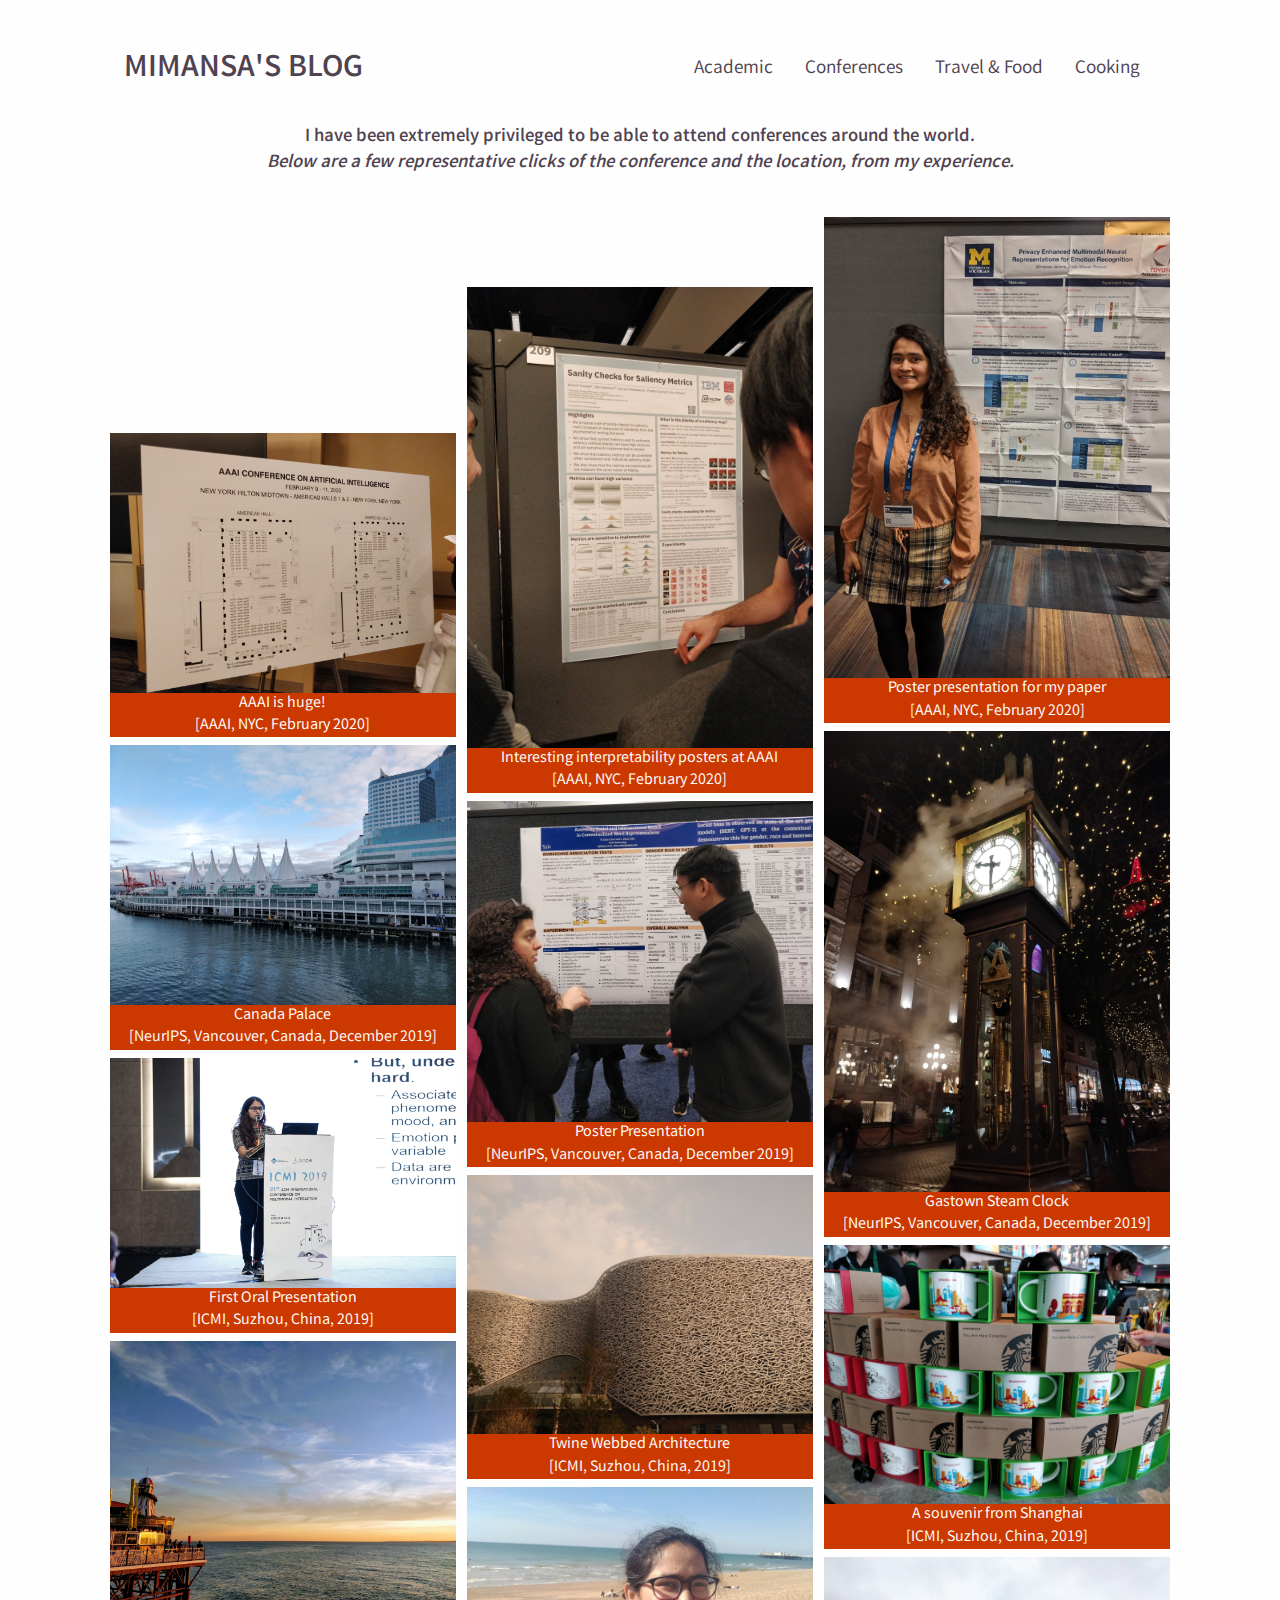
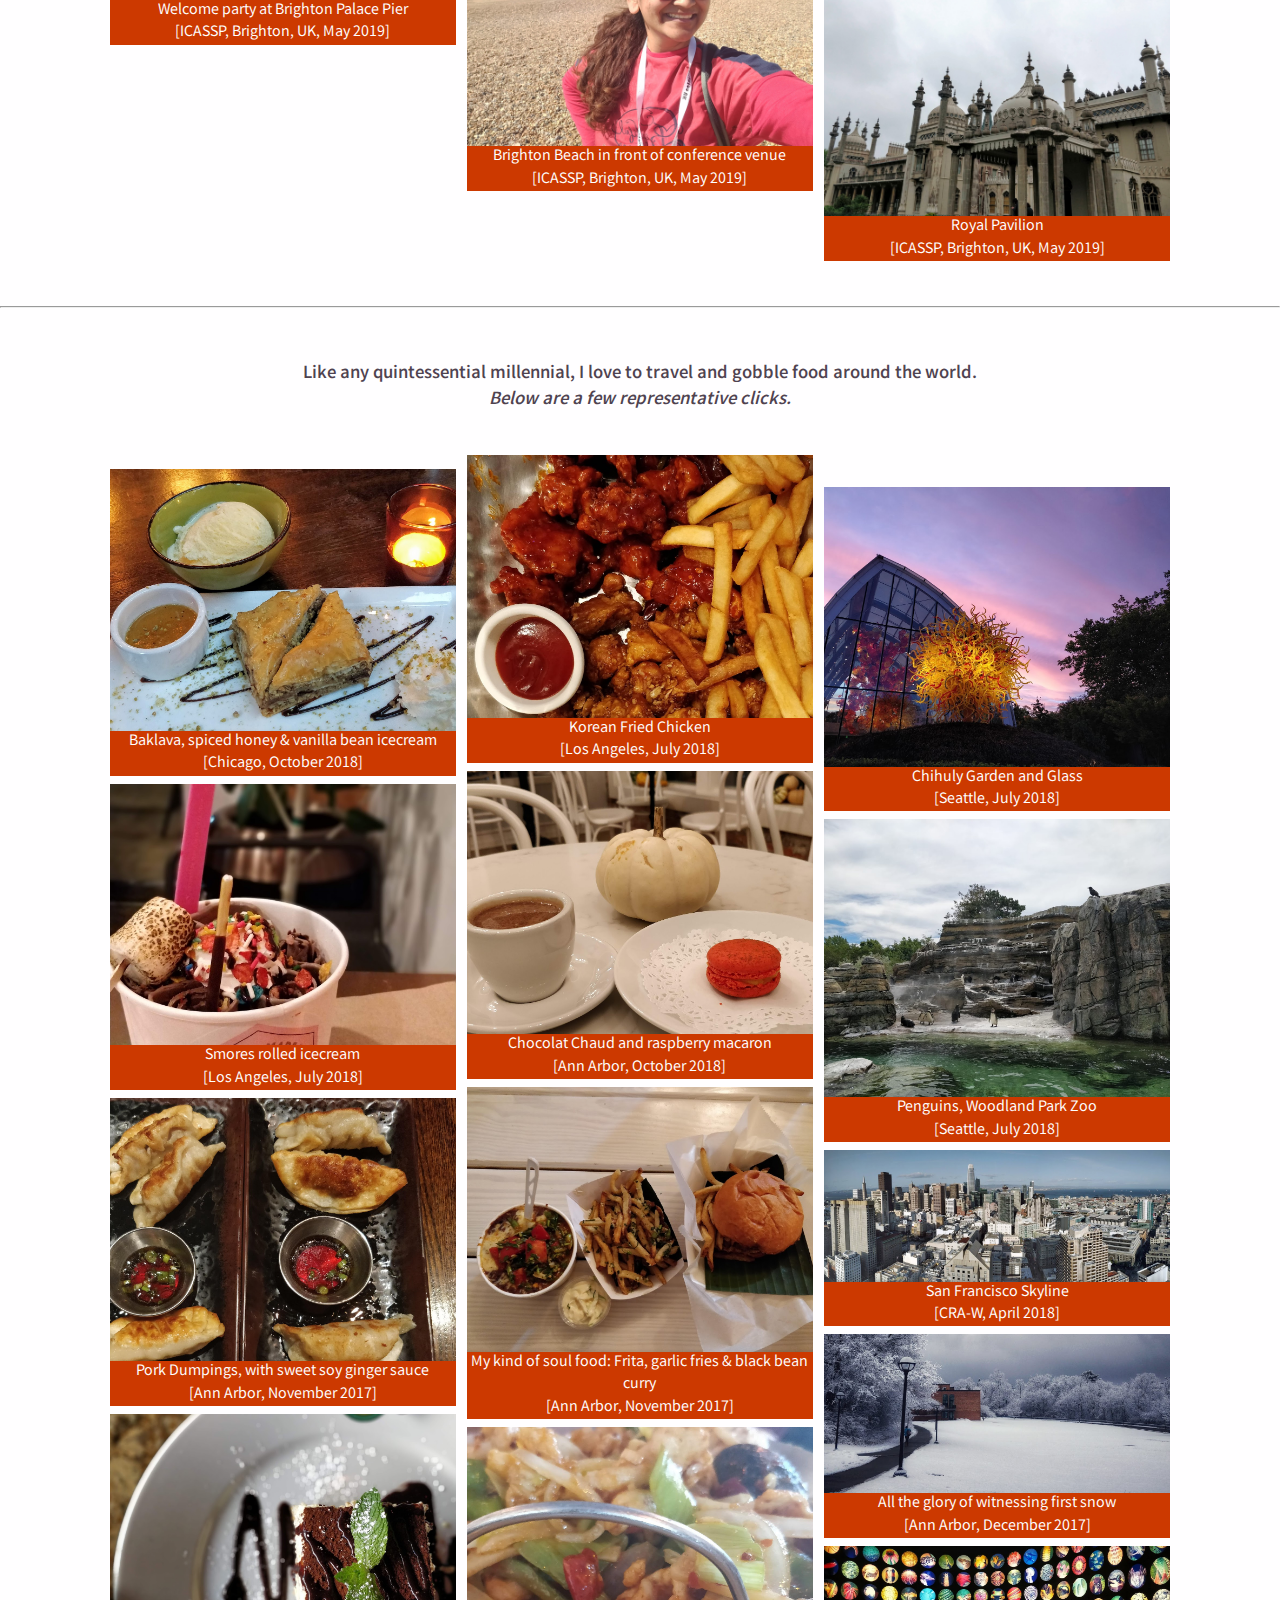
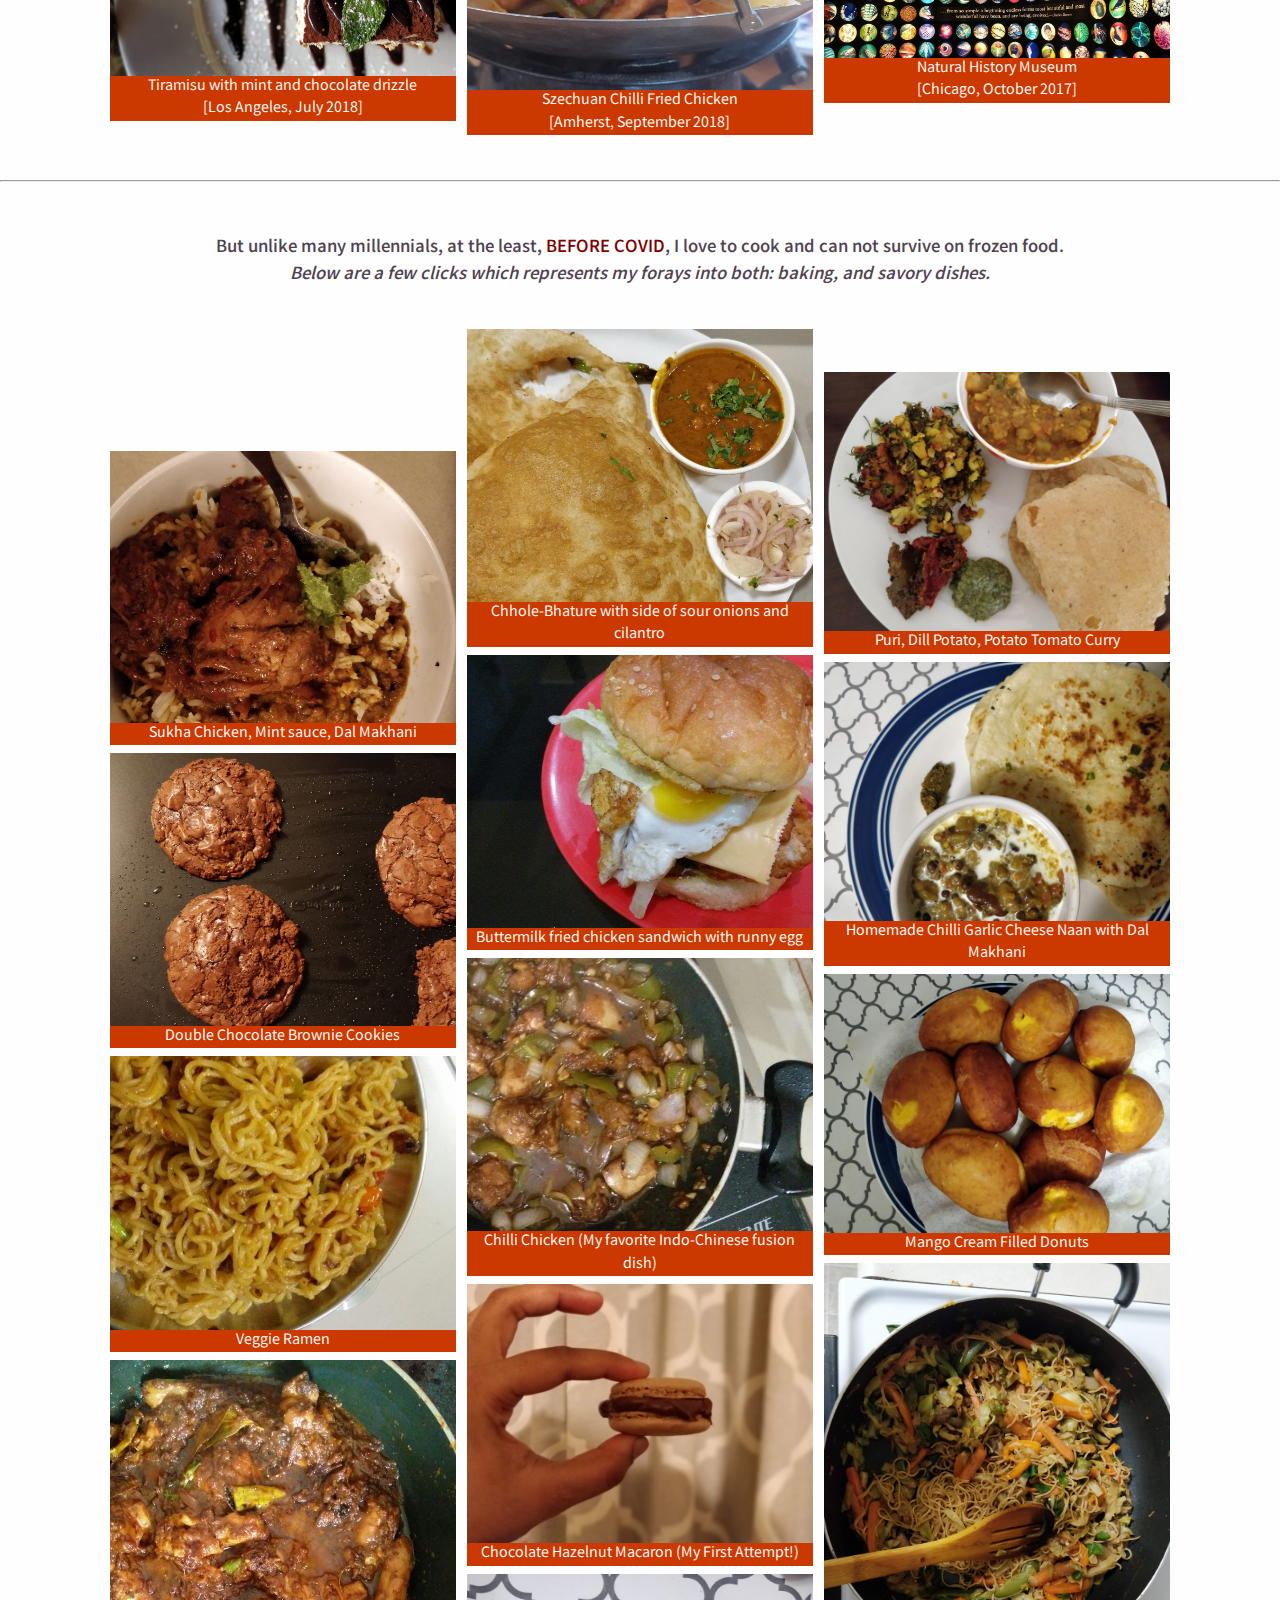
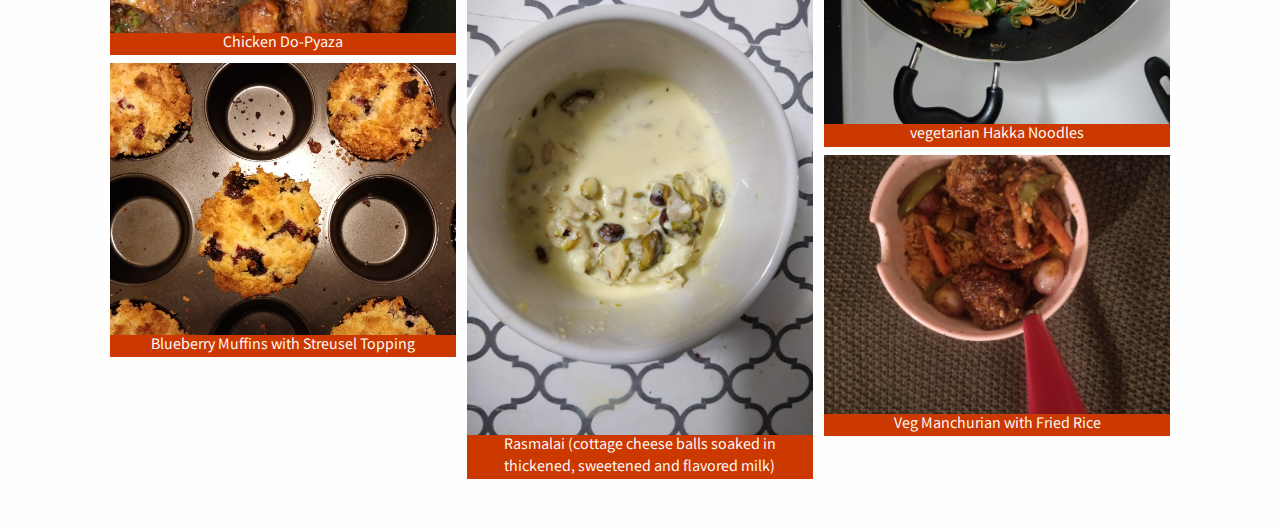
<file: blog.html>
<!DOCTYPE html>
<html>
    <head>
        <meta charset="UTF-8" />
        <meta name="viewport" content="width=device-width, initial-scale=1.0" />
        <meta name="description" content="Mimansa Jaiswal Miscellaneous Page" />
        <link rel="icon" href="img/umlogo.png">
        <link rel="stylesheet" href="css/blog.css" />
        <title>Mimansa Jaiswal</title>
      </head>
<!--  -->
<body>

<!-- Header -->
<header>
    <div class="container header-inner">
      <h1 class="name">
        Mimansa's Blog
      </h1>
      <nav>
        <ul>
            <li><a href="index.html" target="_blank">Academic</a></li>
            <li><a href="#conf">Conferences</a></li>
            <li><a href="#tandf">Travel & Food</a></li>
            <li><a href="#cooking">Cooking</a></li>
        </ul>
      </nav>
    </div>
  </header>

<!-- <h1 class="container name">
    Mimansa: Fun Blog
  </h1> -->

<div class="container header" id="conf">
<h3>I have been extremely privileged to be able to attend conferences around the world.
    <br><i>Below are a few representative clicks of the conference and the location, from my experience.</i></h3>
</div>

<!-- Photo Grid -->
<div class="container row">
<div class="container column">
    <img src="img/misc/c_aaai20_1.jpg" style="width:100%"> <p>AAAI is huge!<br>[AAAI, NYC, February 2020]</p>
    <img src="img/misc/c_neurips19_1.jpg" style="width:100%"> <p>Canada Palace<br>[NeurIPS, Vancouver, Canada, December 2019]</p>
    <img src="img/misc/c_icmi19_1.jpg" style="width:100%"> <p>First Oral Presentation<br>[ICMI, Suzhou, China, 2019]</p>
    <img src="img/misc/c_icassp19_1.jpg" style="width:100%"> <p>Welcome party at Brighton Palace Pier<br>[ICASSP, Brighton, UK, May 2019]</p>
</div>
<div class="container column">
    <img src="img/misc/c_aaai20_2.jpg" style="width:100%"> <p>Interesting interpretability posters at AAAI<br>[AAAI, NYC, February 2020]</p>
    <img src="img/misc/c_neurips19_2.jpg" style="width:100%"> <p>Poster Presentation<br>[NeurIPS, Vancouver, Canada, December 2019]</p>
    <img src="img/misc/c_icmi19_2.jpg" style="width:100%"> <p>Twine Webbed Architecture<br>[ICMI, Suzhou, China, 2019]</p>
    <img src="img/misc/c_icassp19_2.jpg" style="width:100%"> <p>Brighton Beach in front of conference venue<br>[ICASSP, Brighton, UK, May 2019]</p>
</div>
<div class="container column">
    <img src="img/misc/c_aaai20_3.jpg" style="width:100%"> <p>Poster presentation for my paper<br>[AAAI, NYC, February 2020]</p>
    <img src="img/misc/c_neurips19_3.jpg" style="width:100%"> <p>Gastown Steam Clock<br>[NeurIPS, Vancouver, Canada, December 2019]</p>
    <img src="img/misc/c_icmi19_3.jpg" style="width:100%"> <p>A souvenir from Shanghai<br>[ICMI, Suzhou, China, 2019]</p>
    <img src="img/misc/c_icassp19_3.jpg" style="width:100%"> <p>Royal Pavilion<br>[ICASSP, Brighton, UK, May 2019]</p>
</div>
</div>
<br>
<br>
<hr>
<br>

<div class="container header" id="tandf">
  <h3>Like any quintessential millennial, I love to travel and gobble food around the world.
    <br><i>Below are a few  representative clicks.</i></h3>
</div>

<!-- Photo Grid -->
<div class="container row">
  <div class="container column">
    <img src="img/misc/1.jpg" style="width:100%"> <p>Baklava, spiced honey & vanilla bean icecream<br>[Chicago, October 2018]</p>
    <img src="img/misc/2.jpg" style="width:100%"> <p>Smores rolled icecream<br>[Los Angeles, July 2018]</p>
    <img src="img/misc/3.jpg" style="width:100%"> <p>Pork Dumpings, with sweet soy ginger sauce<br>[Ann Arbor, November 2017]</p>
    <img src="img/misc/4.jpg" style="width:100%"> <p>Tiramisu with mint and chocolate drizzle<br>[Los Angeles, July 2018]</p>
</div>
<div class="container column">
    <img src="img/misc/5.jpg" style="width:100%"> <p>Korean Fried Chicken<br>[Los Angeles, July 2018]</p>
    <img src="img/misc/6.jpg" style="width:100%"> <p>Chocolat Chaud and raspberry macaron<br>[Ann Arbor, October 2018]</p>
    <img src="img/misc/7.jpg" style="width:100%"> <p>My kind of soul food: Frita, garlic fries & black bean curry<br>[Ann Arbor, November 2017]</p>
    <img src="img/misc/8.jpg" style="width:100%"> <p>Szechuan Chilli Fried Chicken<br>[Amherst, September 2018]</p>
</div>
<div class="container column">
    <img src="img/misc/9.jpg" style="width:100%"> <p>Chihuly Garden and Glass<br>[Seattle, July 2018]</p>
    <img src="img/misc/10.jpg" style="width:100%"> <p>Penguins, Woodland Park Zoo<br>[Seattle, July 2018]</p>
    <img src="img/misc/11.jpg" style="width:100%"> <p>San Francisco Skyline<br>[CRA-W, April 2018]</p>
    <img src="img/misc/12.jpg" style="width:100%"> <p>All the glory of witnessing first snow<br>[Ann Arbor, December 2017]</p>
    <img src="img/misc/13.jpg" style="width:100%"> <p>Natural History Museum<br>[Chicago, October 2017]</p>
  </div>
</div>
<br>
<br>
<hr>
<br>
<div class="container header" id="cooking">
    <h3>But unlike  many millennials, at the least, <span style="color:maroon; font-weight: bold;">BEFORE COVID</span>, I love to cook and can not survive on frozen food.
      <br><i>Below are a few  clicks which represents my forays into both: baking, and savory dishes.</i></h3>
  </div>

  <!-- Photo Grid -->
  <div class="container row">
    <div class="container column">
      <img src="img/misc/o_1.jpg" style="width:100%"> <p>Sukha Chicken, Mint sauce, Dal Makhani</p>
      <img src="img/misc/o_2.jpg" style="width:100%"> <p>Double Chocolate Brownie Cookies</p>
      <img src="img/misc/o_3.jpg" style="width:100%"> <p>Veggie Ramen</p>
      <img src="img/misc/o_4.jpg" style="width:100%"> <p>Chicken Do-Pyaza</p>
      <img src="img/misc/o_5.jpg" style="width:100%"> <p>Blueberry Muffins with Streusel Topping</p>
    </div>
    <div class="container column">
      <img src="img/misc/o_6.jpg" style="width:100%"> <p>Chhole-Bhature with side of sour onions and cilantro</p>
      <img src="img/misc/o_7.jpg" style="width:100%"> <p>Buttermilk fried chicken sandwich with runny egg</p>
      <img src="img/misc/o_8.jpg" style="width:100%"> <p>Chilli Chicken (My favorite Indo-Chinese fusion dish)</p>
      <img src="img/misc/o_9.jpg" style="width:100%"> <p>Chocolate Hazelnut Macaron (My First Attempt!)</p>
      <img src="img/misc/o_10.jpg" style="width:100%"> <p>Rasmalai (cottage cheese balls soaked in thickened, sweetened and flavored milk)</p>
    </div>
    <div class="container column">
        <img src="img/misc/o_11.jpg" style="width:100%"> <p>Puri, Dill Potato, Potato Tomato Curry</p>
        <img src="img/misc/o_12.jpg" style="width:100%"> <p>Homemade Chilli Garlic Cheese Naan with Dal Makhani</p>
      <img src="img/misc/o_13.jpg" style="width:100%"> <p>Mango Cream Filled Donuts</p>
      <img src="img/misc/o_14.jpg" style="width:100%"> <p>vegetarian Hakka Noodles</p>
      <img src="img/misc/o_15.jpg" style="width:100%"> <p>Veg Manchurian with Fried Rice</p>
    </div>
  </div>

</body>
</html>
</file>
<file: css/blog.css>
@import url("https://fonts.googleapis.com/css2?family=Varta:wght@300;400;500;515;600;700&display=swap");
html {
  font-family: "Varta", sans-serif;
  scroll-behavior: smooth;
  line-height: 1.4; }

  .container {
  max-width: 1080px;
  padding: 0 1.5rem;
  margin: auto; }


* {
  margin: 0;
  padding: 0;
  box-sizing: border-box; }

body {
  background: #fffeff;
  color: #4f4350;
  padding: 3rem 0; }


.header {
  text-align: center;
  padding: 32px;
}

p
{
    background:#cc3900;
    color: white;
    text-align: center;
}

a {
  text-decoration: none;
  color: #cc3900;
  font-weight: bold;
}

.row {
  display: -ms-flexbox; /* IE10 */
  display: flex;
  -ms-flex-wrap: wrap; /* IE10 */
  flex-wrap: wrap;
  padding: 0 4px;
}

/* Create four equal columns that sits next to each other */
.column {
  -ms-flex:33%; /* IE10 */
  flex: 33%;
  max-width: 33%;
  padding: 0 4px;
}

.column img {
  margin-top: 8px;
  vertical-align: middle;
  width: 100%;
}

header .header-inner {
  display: flex;
  justify-content: space-between;
}
header .header-inner .name {
  font-size: 2rem;
  text-transform: uppercase;
}
header .header-inner nav ul {
  display: flex;
  list-style: none;
  flex-wrap: wrap;
}
header .header-inner nav ul li {
  margin: 0.5rem 1rem;
}
header .header-inner nav ul li a {
  color: #4f4350;
  font-size: 1.2rem;
  font-weight: 400;
  transition: all 0.5s;
  border-bottom: 3px solid transparent;
}
header .header-inner nav ul li a:hover {
  border-bottom: 3px solid #6176a9;
}

/* Responsive layout - makes a two column-layout instead of four columns */
@media screen and (max-width: 800px) {
  .column {
    -ms-flex: 50%;
    flex: 50%;
    max-width: 50%;
  }
}

/* Responsive layout - makes the two columns stack on top of each other instead of next to each other */
@media screen and (max-width: 600px) {
  .column {
    -ms-flex: 100%;
    flex: 100%;
    max-width: 100%;
  }
}

@media screen and (max-width: 600px) {
  header .header-inner {
    flex-direction: column;
    justify-content: center;
    align-items: center;
  }
}
</file>
